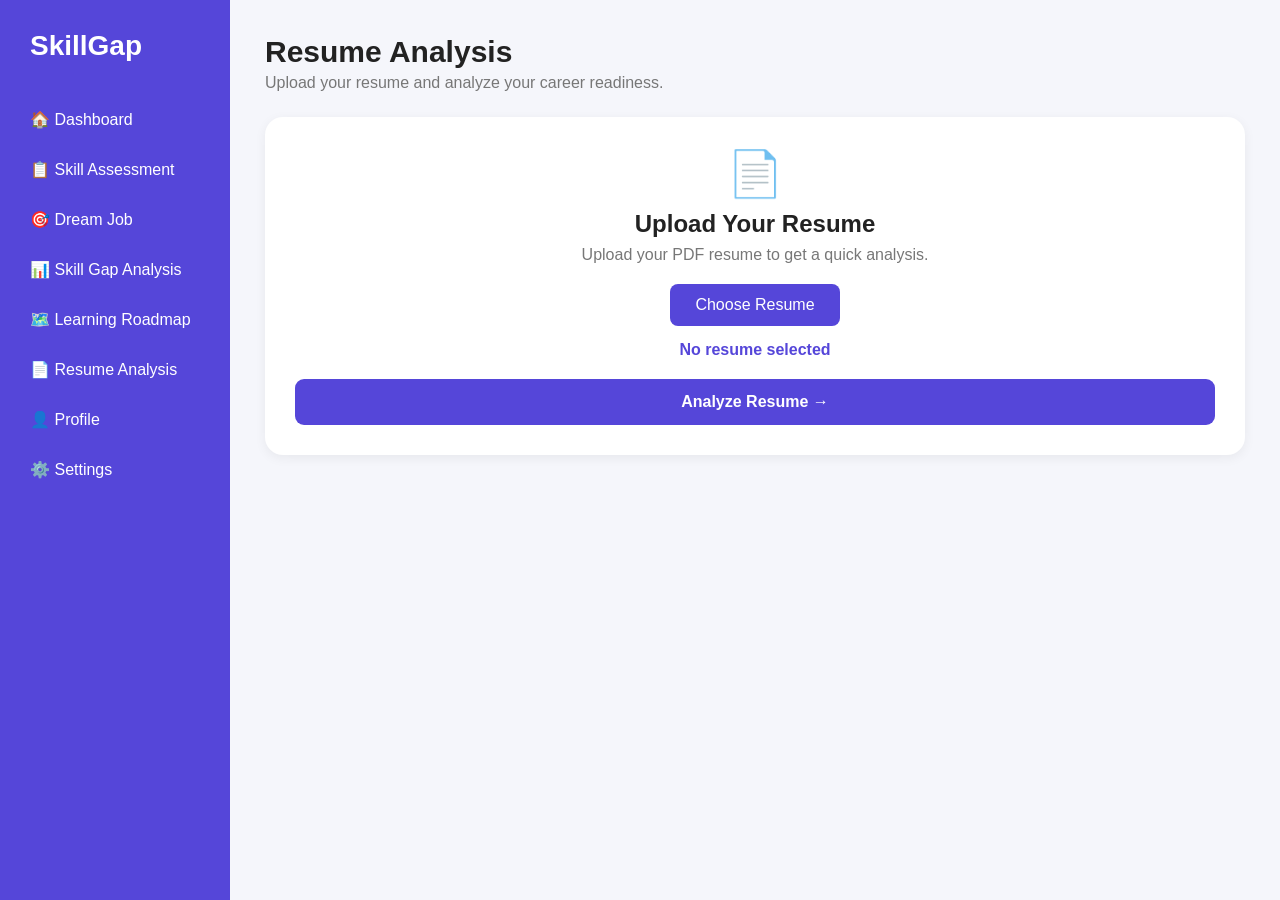
<file: templates/resume_analysis.html>
<!DOCTYPE html>
<html lang="en">
<head>
<meta charset="UTF-8">
<meta name="viewport" content="width=device-width, initial-scale=1.0">

<title>Resume Analysis - SkillGap</title>

<style>

*{
    margin:0;
    padding:0;
    box-sizing:border-box;
    font-family:Arial,sans-serif;
}

body{
    background:#f5f6fb;
    color:#222;
}

/* SIDEBAR */

.sidebar{
    position:fixed;
    left:0;
    top:0;
    width:230px;
    height:100vh;
    background:#5546d9;
    color:white;
    padding:30px 15px;
}

.logo{
    font-size:28px;
    font-weight:bold;
    margin:0 15px 35px;
}

.menu a{
    display:block;
    color:white;
    text-decoration:none;
    padding:13px 15px;
    margin:5px 0;
    border-radius:10px;
}

.menu a:hover{
    background:rgba(255,255,255,0.2);
}

/* MAIN */

.main{
    margin-left:230px;
    padding:35px;
}

h1{
    font-size:30px;
    margin-bottom:5px;
}

.subtitle{
    color:#777;
    margin-bottom:25px;
}

/* UPLOAD BOX */

.upload-box{
    background:white;
    padding:30px;
    border-radius:18px;
    text-align:center;
    box-shadow:0 3px 12px rgba(0,0,0,0.06);
    margin-bottom:25px;
}

.upload-icon{
    font-size:45px;
    margin-bottom:10px;
}

.upload-box h2{
    margin-bottom:8px;
}

.upload-box p{
    color:#777;
    margin-bottom:20px;
}

.file-label{
    display:inline-block;
    background:#5546d9;
    color:white;
    padding:12px 25px;
    border-radius:8px;
    cursor:pointer;
}

#resume{
    display:none;
}

#fileName{
    margin-top:15px;
    color:#5546d9;
    font-weight:bold;
}

.analyze-btn{
    width:100%;
    margin-top:20px;
    padding:14px;
    border:none;
    border-radius:9px;
    background:#5546d9;
    color:white;
    font-size:16px;
    font-weight:bold;
    cursor:pointer;
}

.analyze-btn:hover{
    background:#4032bd;
}

/* RESULT */

#result{
    display:none;
}

/* SCORE */

.score-box{
    background:linear-gradient(120deg,#5546d9,#7869ee);
    color:white;
    padding:30px;
    border-radius:18px;
    display:flex;
    justify-content:space-between;
    align-items:center;
    margin-bottom:25px;
}

.score-text h2{
    margin-bottom:8px;
}

.score-text p{
    opacity:.9;
}

/* CIRCLE */

.circle{
    width:140px;
    height:140px;
    border-radius:50%;
    background:conic-gradient(
        white 0deg 280deg,
        rgba(255,255,255,.25) 280deg 360deg
    );
    display:flex;
    align-items:center;
    justify-content:center;
    position:relative;
}

.circle:after{
    content:"";
    position:absolute;
    width:105px;
    height:105px;
    background:#6354df;
    border-radius:50%;
}

.percent{
    position:relative;
    z-index:2;
    font-size:30px;
    font-weight:bold;
}

/* CARDS */

.cards{
    display:grid;
    grid-template-columns:1fr 1fr;
    gap:20px;
}

.card{
    background:white;
    padding:25px;
    border-radius:16px;
    box-shadow:0 3px 12px rgba(0,0,0,0.05);
}

.card h2{
    font-size:19px;
    margin-bottom:20px;
}

/* SKILLS */

.skill{
    margin-bottom:18px;
}

.skill-name{
    display:flex;
    justify-content:space-between;
    margin-bottom:7px;
}

.skill-name b{
    color:#5546d9;
}

.bar{
    height:9px;
    background:#eeeeee;
    border-radius:20px;
}

.fill{
    height:100%;
    background:#5546d9;
    border-radius:20px;
}

/* ITEMS */

.item{
    margin-bottom:18px;
}

.item strong{
    display:block;
    margin-bottom:5px;
}

.item p{
    color:#777;
    font-size:14px;
    line-height:1.5;
}

/* TAGS */

.tags{
    display:flex;
    flex-wrap:wrap;
    gap:8px;
}

.tag{
    background:#eeecff;
    color:#5546d9;
    padding:8px 12px;
    border-radius:20px;
    font-size:13px;
}

/* BACK */

.back{
    display:inline-block;
    margin-top:
    25px;
    background:#5546d9;
    color:white;
    text-decoration:none;
    padding:12px 22px;
    border-radius:8px;
}

@media(max-width:800px){

    .sidebar{
        width:70px;
    }

    .logo{
        font-size:15px;
        margin-left:5px;
    }

    .menu span{
        display:none;
    }

    .main{
        margin-left:70px;
        padding:20px;
    }

    .cards{
        grid-template-columns:1fr;
    }

    .score-box{
        flex-direction:column;
        text-align:center;
        gap:20px;
    }
}

</style>
</head>

<body>

<div class="sidebar">

    <div class="logo">SkillGap</div>

    <div class="menu">

        <a href="/dashboard/">
            🏠 <span>Dashboard</span>
        </a>

        <a href="/skill_assesment/">
            📋 <span>Skill Assessment</span>
        </a>

        <a href="/dreamjob/">
            🎯 <span>Dream Job</span>
        </a>

        <a href="/skillgap/">
            📊 <span>Skill Gap Analysis</span>
        </a>

        <a href="/learning_roadmap/">
            🗺️ <span>Learning Roadmap</span>
        </a>

        <a href="/resume_analysis/">
            📄 <span>Resume Analysis</span>
        </a>

        <a href="/profile/">
            👤 <span>Profile</span>
        </a>

        <a href="/settings/">
            ⚙️ <span>Settings</span>
        </a>

    </div>

</div>


<div class="main">

    <h1>Resume Analysis</h1>

    <p class="subtitle">
        Upload your resume and analyze your career readiness.
    </p>


    <div class="upload-box">

        <div class="upload-icon">📄</div>

        <h2>Upload Your Resume</h2>

        <p>
            Upload your PDF resume to get a quick analysis.
        </p>

        <label for="resume" class="file-label">
            Choose Resume
        </label>

        <input type="file" id="resume" accept=".pdf">

        <div id="fileName">
            No resume selected
        </div>

        <button class="analyze-btn" onclick="analyzeResume()">
            Analyze Resume →
        </button>

    </div>


    <div id="result">

        <div class="score-box">

            <div class="score-text">

                <h2>Resume Analysis Result</h2>

                <p>
                    Your resume has a good foundation.
                </p>

            </div>

            <div class="circle">

                <div class="percent">
                    78%
                </div>

            </div>

        </div>


        <div class="cards">


            <div class="card">

                <h2>📊 Skills Detected</h2>

                <div class="skill">

                    <div class="skill-name">
                        <span>Python</span>
                        <b>85%</b>
                    </div>

                    <div class="bar">
                        <div class="fill" style="width:85%;"></div>
                    </div>

                </div>


                <div class="skill">

                    <div class="skill-name">
                        <span>SQL / MySQL</span>
                        <b>78%</b>
                    </div>

                    <div class="bar">
                        <div class="fill" style="width:78%;"></div>
                    </div>

                </div>


                <div class="skill">

                    <div class="skill-name">
                        <span>HTML & CSS</span>
                        <b>82%</b>
                    </div>

                    <div class="bar">
                        <div class="fill" style="width:82%;"></div>
                    </div>

                </div>


                <div class="skill">

                    <div class="skill-name">
                        <span>JavaScript</span>
                        <b>65%</b>
                    </div>

                    <div class="bar">
                        <div class="fill" style="width:65%;"></div>
                    </div>

                </div>


                <div class="skill">

                    <div class="skill-name">
                        <span>Git & GitHub</span>
                        <b>70%</b>
                    </div>

                    <div class="bar">
                        <div class="fill" style="width:70%;"></div>
                    </div>

                </div>

            </div>


            <div class="card">

                <h2>✅ Strengths</h2>

                <div class="item">

                    <strong>Technical Skills</strong>

                    <p>
                        Good combination of programming,
                        database and web development skills.
                    </p>

                </div>

                <div class="item">

                    <strong>Projects</strong>

                    <p>
                        Projects demonstrate practical
                        application of technical knowledge.
                    </p>

                </div>

                <div class="item">

                    <strong>Education</strong>

                    <p>
                        Education information is clearly
                        presented.
                    </p>

                </div>

            </div>


            <div class="card">

                <h2>⚠️ Areas to Improve</h2>

                <div class="item">

                    <strong>Measurable Results</strong>

                    <p>
                        Add numbers and measurable outcomes
                        to project descriptions.
                    </p>

                </div>

                <div class="item">

                    <strong>JavaScript</strong>

                    <p>
                        Add more practical JavaScript projects.
                    </p>

                </div>

                <div class="item">

                    <strong>GitHub</strong>

                    <p>
                        Add GitHub projects and contribution
                        information.
                    </p>

                </div>

            </div>


            <div class="card">

                <h2>📌 Resume Checklist</h2>

                <p style="color:#777;margin-bottom:15px;">
                    Recommended resume sections:
                </p>

                <div class="tags">

                    <div class="tag">Projects ✓</div>

                    <div class="tag">Education ✓</div>

                    <div class="tag">Technical Skills ✓</div>

                    <div class="tag">Certifications</div>

                    <div class="tag">Achievements</div>

                    <div class="tag">GitHub</div>

                </div>

            </div>

        </div>


        <a href="/dashboard/" class="back">
            ← Back to Dashboard
        </a>

    </div>

</div>


<script>

var resumeInput = document.getElementById("resume");

var fileName = document.getElementById("fileName");


resumeInput.onchange = function(){

    if(resumeInput.files.length > 0){

        fileName.innerHTML =
            "Selected: " + resumeInput.files[0].name;

    }

};


function analyzeResume(){

    if(resumeInput.files.length === 0){

        alert("Please choose a PDF resume first.");

        return;

    }

    document.getElementById("result").style.display = "block";

    document.getElementById("result").scrollIntoView({
        behavior:"smooth"
    });

}

</script>

</body>
</html>
</file>
